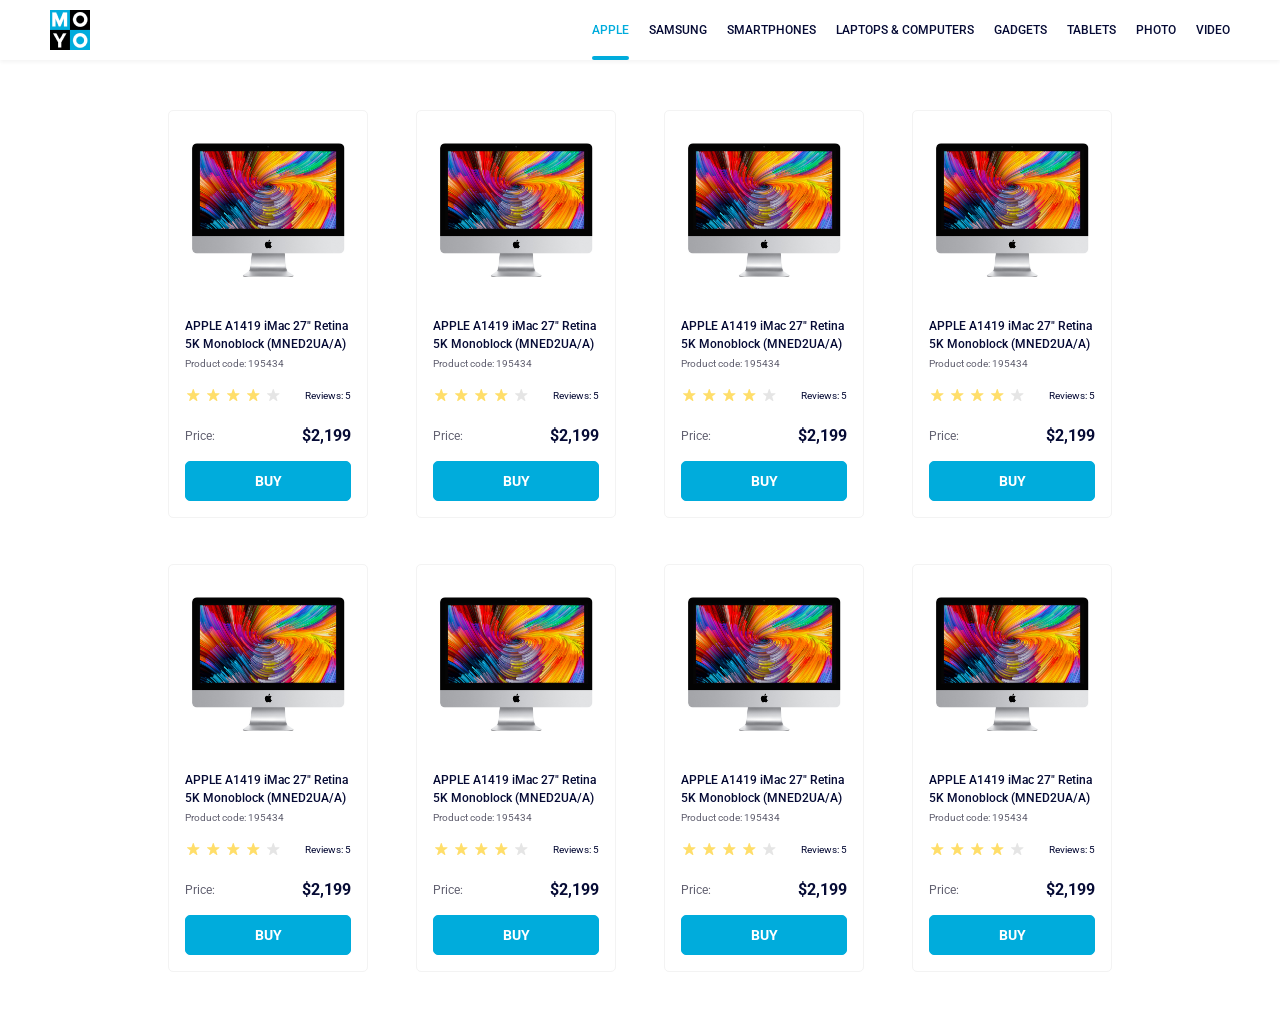
<file: index.html>
<!doctype html><html lang="en"><head><meta charset="utf-8"><meta name="viewport" content="width=device-width, initial-scale=1.0"><title>Catalog</title><link rel="preconnect" href="https://fonts.gstatic.com"><link href="https://fonts.googleapis.com/css2?family=Roboto:wght@400;500;700&display=swap" rel="stylesheet"><link rel="stylesheet" href="index.28212a24.css"></head><body> <header class="header"> <a href="#"> <img src="logo.eddae0ff.png" alt="Moyo picture" class="header__logo"> </a> <nav class="nav"> <ul class="nav__list"> <li class="nav__item"> <a href="#" class="is-active nav__link"> Apple </a> </li> <li class="nav__item"> <a href="#" class="nav__link"> Samsung </a> </li> <li class="nav__item"> <a href="#" class="nav__link"> Smartphones </a> </li> <li class="nav__item"> <a href="#" class="nav__link" data-qa="nav-hover"> Laptops & Computers </a> </li> <li class="nav__item"> <a href="#" class="nav__link"> Gadgets </a> </li> <li class="nav__item"> <a href="#" class="nav__link"> Tablets </a> </li> <li class="nav__item"> <a href="#" class="nav__link"> Photo </a> </li> <li class="nav__item"> <a href="#" class="nav__link"> Video </a> </li> </ul> </nav> </header> <main> <div class="catalog"> <div class="card" data-qa="card"> <img class="card__image" src="imac.202c52ff.jpeg" alt="Imac"> <h2 class="card__name-products"> APPLE A1419 iMac 27" Retina 5K Monoblock (MNED2UA/A) </h2> <h3 class="card__product-id">Product code: 195434</h3> <div class="card__ratings"> <div class="stars stars--4"> <div class="stars__star"></div> <div class="stars__star"></div> <div class="stars__star"></div> <div class="stars__star"></div> <div class="stars__star"></div> </div> <h3 class="card__review">Reviews: 5</h3> </div> <div class="card__prices"> <h3 class="card__price">Price:</h3> <h3 class="card__price-value">$2,199</h3> </div> <a href="#" class="card__button-buy" data-qa="card-hover"> BUY </a> </div> <div class="card"> <img class="card__image" src="imac.202c52ff.jpeg" alt="Imac"> <h2 class="card__name-products"> APPLE A1419 iMac 27" Retina 5K Monoblock (MNED2UA/A) </h2> <h3 class="card__product-id">Product code: 195434</h3> <div class="card__ratings"> <div class="stars stars--4"> <div class="stars__star"></div> <div class="stars__star"></div> <div class="stars__star"></div> <div class="stars__star"></div> <div class="stars__star"></div> </div> <h3 class="card__review">Reviews: 5</h3> </div> <div class="card__prices"> <h3 class="card__price">Price:</h3> <h3 class="card__price-value">$2,199</h3> </div> <a href="#" class="card__button-buy"> BUY </a> </div> <div class="card"> <img class="card__image" src="imac.202c52ff.jpeg" alt="Imac"> <h2 class="card__name-products"> APPLE A1419 iMac 27" Retina 5K Monoblock (MNED2UA/A) </h2> <h3 class="card__product-id">Product code: 195434</h3> <div class="card__ratings"> <div class="stars stars--4"> <div class="stars__star"></div> <div class="stars__star"></div> <div class="stars__star"></div> <div class="stars__star"></div> <div class="stars__star"></div> </div> <h3 class="card__review">Reviews: 5</h3> </div> <div class="card__prices"> <h3 class="card__price">Price:</h3> <h3 class="card__price-value">$2,199</h3> </div> <a href="#" class="card__button-buy"> BUY </a> </div> <div class="card"> <img class="card__image" src="imac.202c52ff.jpeg" alt="Imac"> <h2 class="card__name-products"> APPLE A1419 iMac 27" Retina 5K Monoblock (MNED2UA/A) </h2> <h3 class="card__product-id">Product code: 195434</h3> <div class="card__ratings"> <div class="stars stars--4"> <div class="stars__star"></div> <div class="stars__star"></div> <div class="stars__star"></div> <div class="stars__star"></div> <div class="stars__star"></div> </div> <h3 class="card__review">Reviews: 5</h3> </div> <div class="card__prices"> <h3 class="card__price">Price:</h3> <h3 class="card__price-value">$2,199</h3> </div> <a href="#" class="card__button-buy"> BUY </a> </div> <div class="card"> <img class="card__image" src="imac.202c52ff.jpeg" alt="Imac"> <h2 class="card__name-products"> APPLE A1419 iMac 27" Retina 5K Monoblock (MNED2UA/A) </h2> <h3 class="card__product-id">Product code: 195434</h3> <div class="card__ratings"> <div class="stars stars--4"> <div class="stars__star"></div> <div class="stars__star"></div> <div class="stars__star"></div> <div class="stars__star"></div> <div class="stars__star"></div> </div> <h3 class="card__review">Reviews: 5</h3> </div> <div class="card__prices"> <h3 class="card__price">Price:</h3> <h3 class="card__price-value">$2,199</h3> </div> <a href="#" class="card__button-buy"> BUY </a> </div> <div class="card"> <img class="card__image" src="imac.202c52ff.jpeg" alt="Imac"> <h2 class="card__name-products"> APPLE A1419 iMac 27" Retina 5K Monoblock (MNED2UA/A) </h2> <h3 class="card__product-id">Product code: 195434</h3> <div class="card__ratings"> <div class="stars stars--4"> <div class="stars__star"></div> <div class="stars__star"></div> <div class="stars__star"></div> <div class="stars__star"></div> <div class="stars__star"></div> </div> <h3 class="card__review">Reviews: 5</h3> </div> <div class="card__prices"> <h3 class="card__price">Price:</h3> <h3 class="card__price-value">$2,199</h3> </div> <a href="#" class="card__button-buy"> BUY </a> </div> <div class="card"> <img class="card__image" src="imac.202c52ff.jpeg" alt="Imac"> <h2 class="card__name-products"> APPLE A1419 iMac 27" Retina 5K Monoblock (MNED2UA/A) </h2> <h3 class="card__product-id">Product code: 195434</h3> <div class="card__ratings"> <div class="stars stars--4"> <div class="stars__star"></div> <div class="stars__star"></div> <div class="stars__star"></div> <div class="stars__star"></div> <div class="stars__star"></div> </div> <h3 class="card__review">Reviews: 5</h3> </div> <div class="card__prices"> <h3 class="card__price">Price:</h3> <h3 class="card__price-value">$2,199</h3> </div> <a href="#" class="card__button-buy"> BUY </a> </div> <div class="card"> <img class="card__image" src="imac.202c52ff.jpeg" alt="Imac"> <h2 class="card__name-products"> APPLE A1419 iMac 27" Retina 5K Monoblock (MNED2UA/A) </h2> <h3 class="card__product-id">Product code: 195434</h3> <div class="card__ratings"> <div class="stars stars--4"> <div class="stars__star"></div> <div class="stars__star"></div> <div class="stars__star"></div> <div class="stars__star"></div> <div class="stars__star"></div> </div> <h3 class="card__review">Reviews: 5</h3> </div> <div class="card__prices"> <h3 class="card__price">Price:</h3> <h3 class="card__price-value">$2,199</h3> </div> <a href="#" class="card__button-buy"> BUY </a> </div> </div> </main> </body></html>
</file>
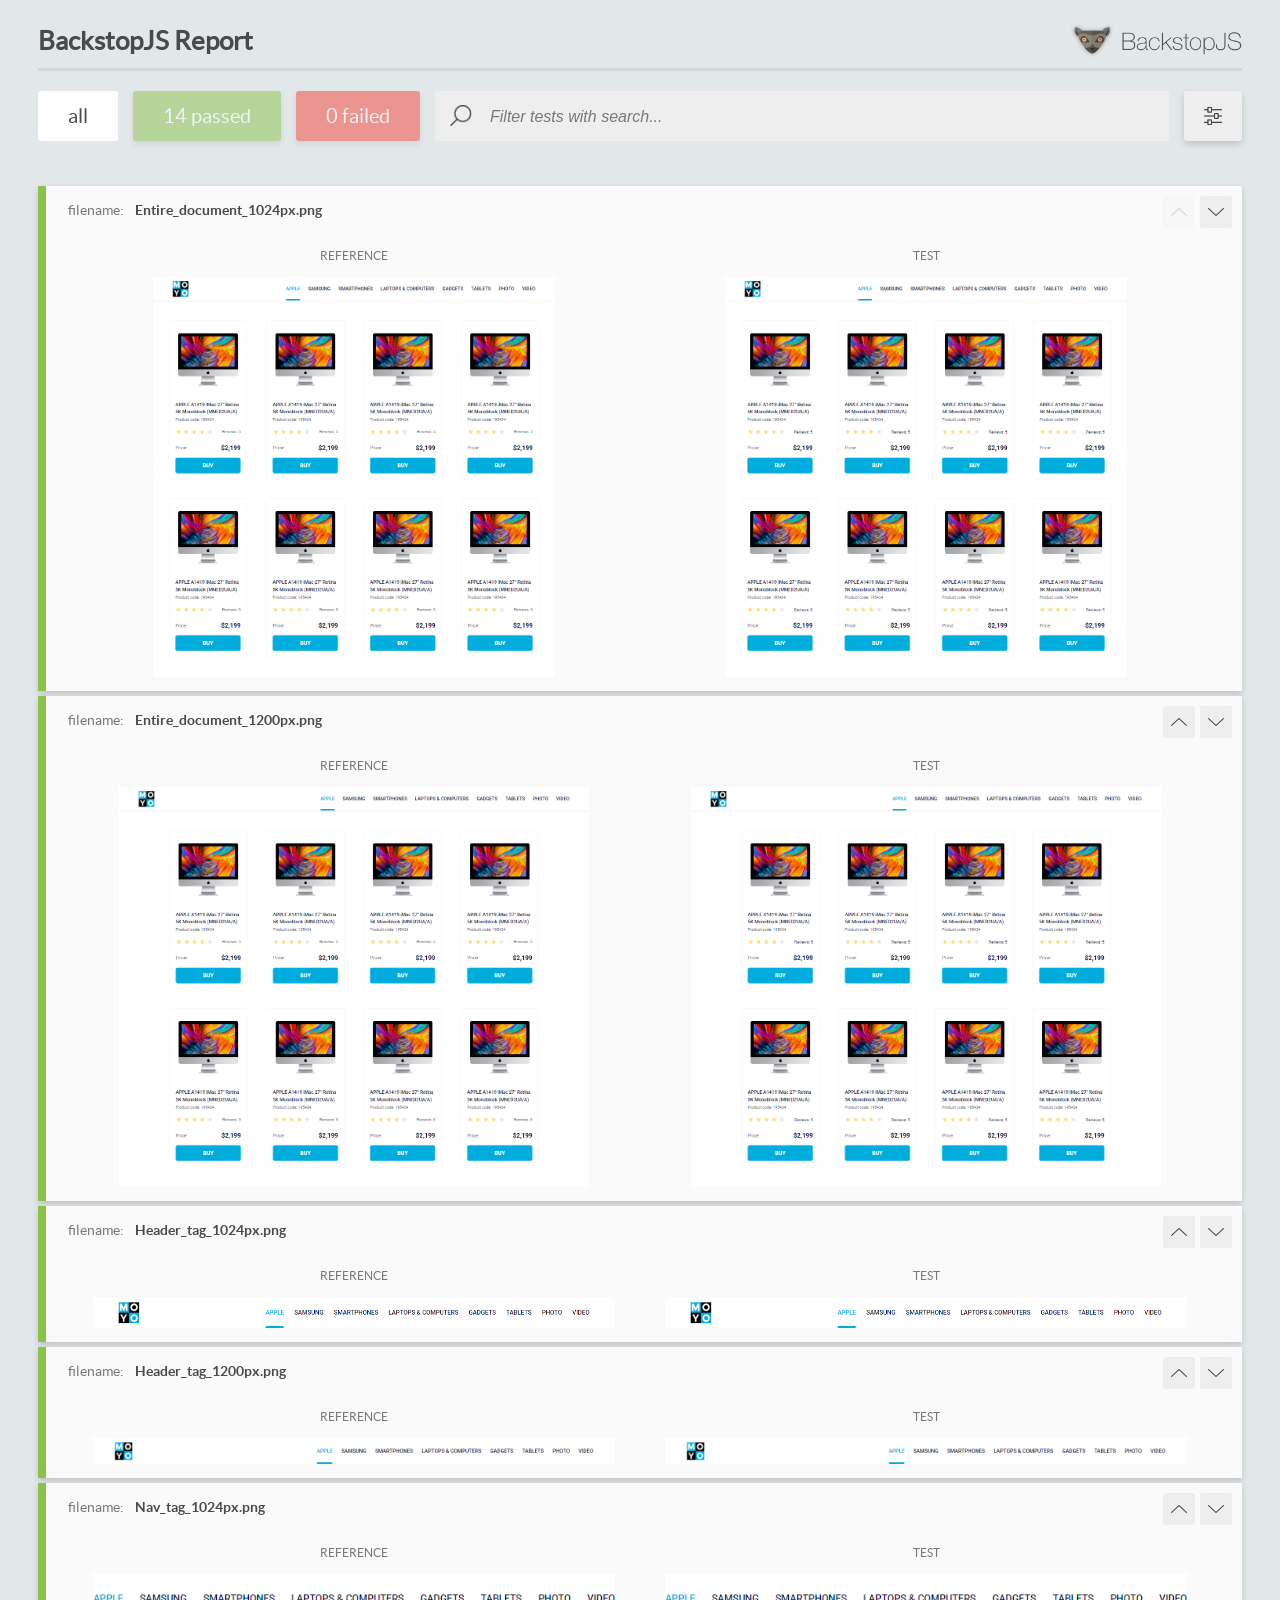
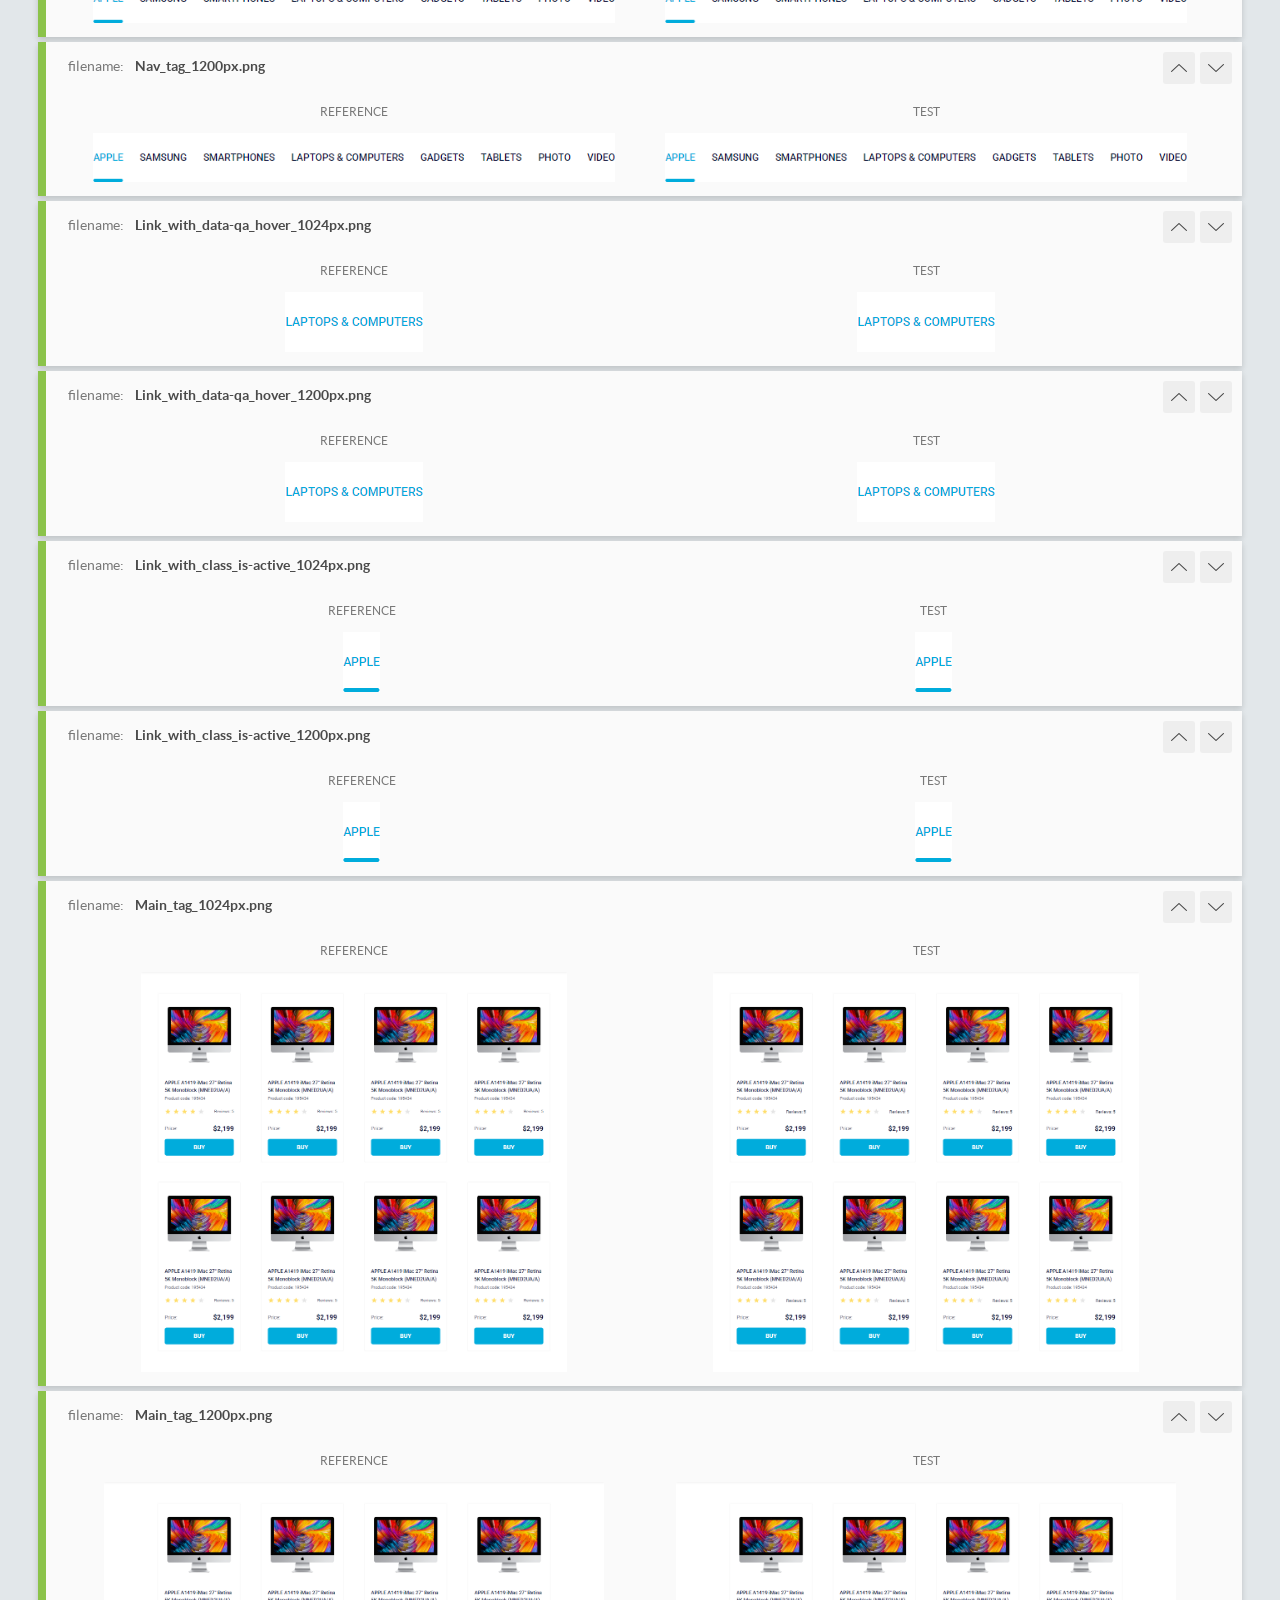
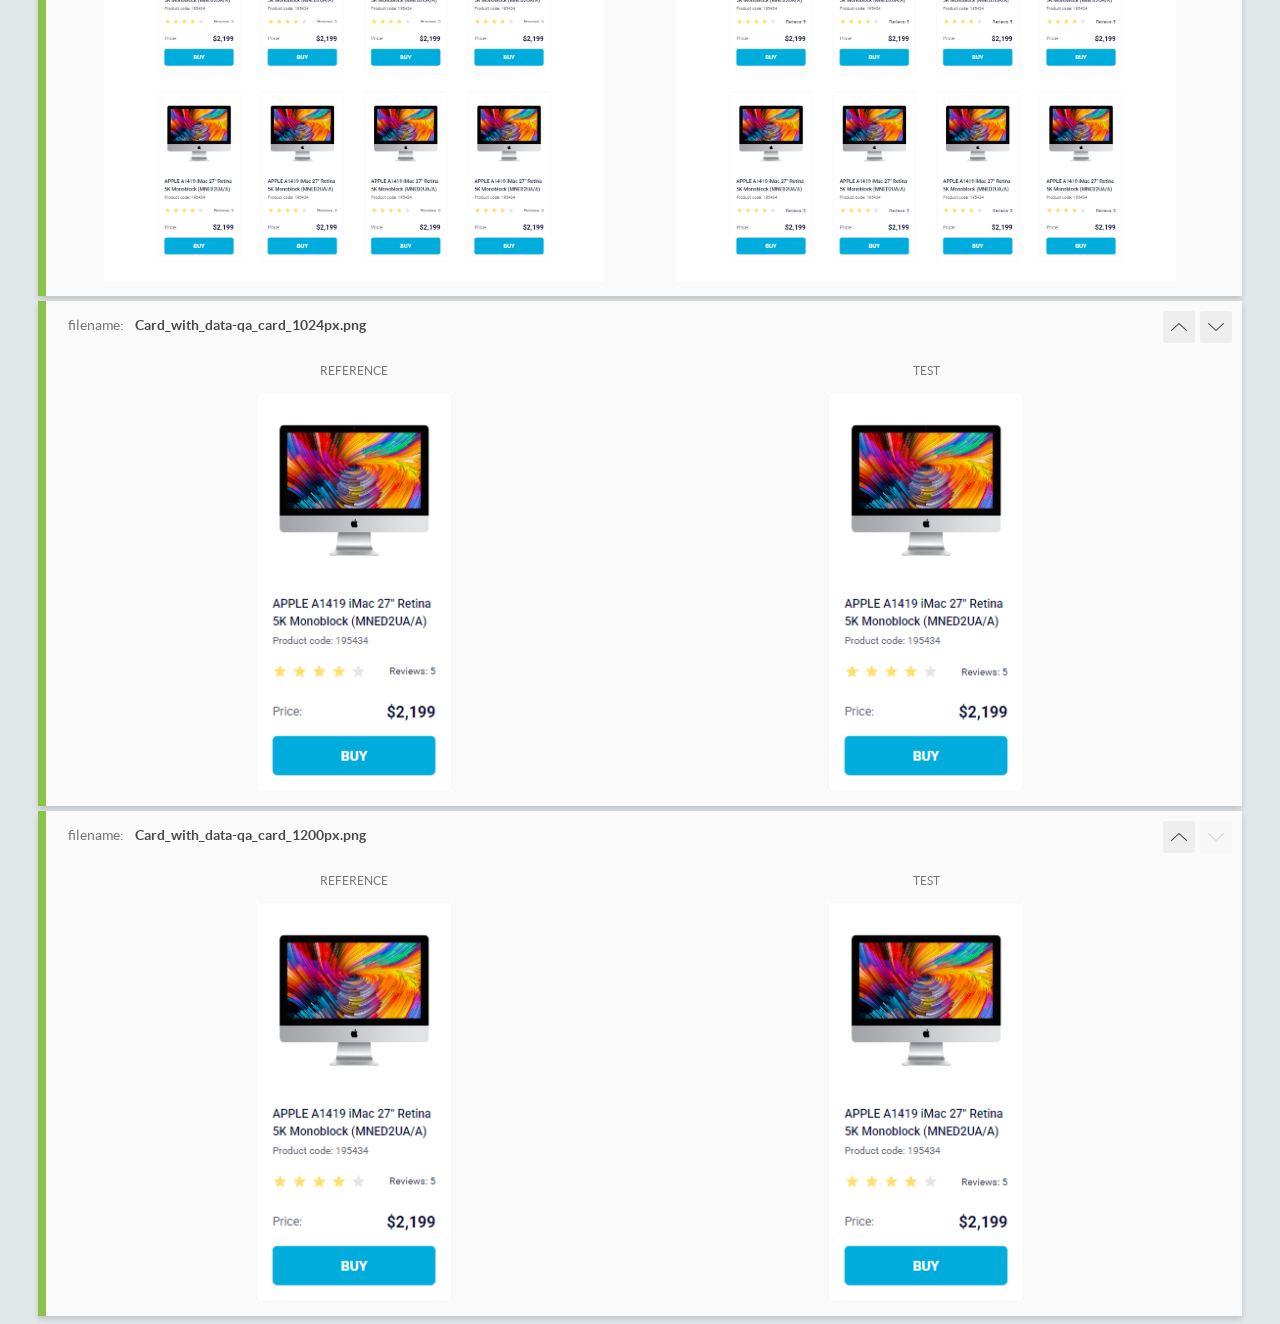
<file: report/html_report/index.html>
<!DOCTYPE html>
<html>
  <head>
    <meta charset="utf-8">
    <!-- Disable Cache -->
    <meta http-equiv="Cache-Control" content="no-cache, no-store, must-revalidate">
    <meta http-equiv="Pragma" content="no-cache">
    <meta http-equiv="Expires" content="0">

    <title>BackstopJS Report</title>

    <style>
      @font-face {
          font-family: 'latoregular';
          src: url('./assets/fonts/lato-regular-webfont.woff2') format('woff2'),
              url('./assets/fonts/lato-regular-webfont.woff') format('woff');
          font-weight: 400;
          font-style: normal;
      }
      @font-face {
          font-family: 'latobold';
          src: url('./assets/fonts/lato-bold-webfont.woff2') format('woff2'),
              url('./assets/fonts/lato-bold-webfont.woff') format('woff');
          font-weight: 700;
          font-style: normal;
      }

      .ReactModal__Body--open {
          overflow: hidden;
      }
      .ReactModal__Body--open .header {
        display: none;
      }

    </style>
  </head>
  <body style="background-color: #E2E7EA">
    <div id="root">

    </div>
    <script>
      function report (report) { // eslint-disable-line no-unused-vars
        window.tests = report;
      }
    </script>
    <script src="config.js"></script>
    <script src="index_bundle.js"></script>
  </body>
</html>
</file>
<file: index.28212a24.css>
html{font-family:Roboto,serif}body{margin:0}.header{justify-content:space-between;align-items:center;padding:0 50px;font-weight:500;display:flex;box-shadow:0 2px 4px #0000000d}.header__logo{display:block}.nav__link{color:#060b35;text-transform:uppercase;height:60px;margin-left:20px;font-size:12px;line-height:60px;text-decoration:none;display:block}.nav__link:hover{color:#00acdc}.nav__list .nav__item:first-child .nav__link{margin-left:0}.nav__list{margin:0;padding:0;list-style:none;display:flex}.is-active{color:#00acdc}.is-active:after{content:"";color:#00acdc;background-color:#00acdc;border-radius:8px;height:4px;display:block;position:relative;bottom:4px}.catalog{grid-template-columns:repeat(1,200px);justify-content:center;gap:46px 48px;padding:50px 40px;display:grid}@media (width>=488px){.catalog{grid-template-columns:repeat(2,200px)}}@media (width>=768px){.catalog{grid-template-columns:repeat(3,200px)}}@media (width>=1024px){.catalog{grid-template-columns:repeat(4,200px)}}.stars{display:flex}.stars__star{background-image:url(star.822d561e.svg);background-position:50%;background-repeat:no-repeat;width:16px;height:16px;margin-right:4px}.stars__star:last-child{margin:0}.stars--1 .stars__star:first-child,.stars--2 .stars__star:nth-child(-n+2),.stars--3 .stars__star:nth-child(-n+3),.stars--4 .stars__star:nth-child(-n+4),.stars--5 .stars__star:nth-child(-n+5){background-image:url(star-active.edda4c43.svg)}.card{box-sizing:border-box;color:#000;border:1px solid #f3f3f3;border-radius:5px;flex-direction:column;width:200px;padding:32px 16px 16px;font-size:12px;line-height:18px;transition:all .3s;display:flex}.card__image{width:160px;height:134px;margin:0 auto}.card__name-products{color:#060b35;width:166px;margin:40px 0 0;font-size:12px;font-weight:500;line-height:18px}.card__product-id{color:#616070;margin:4px 0 0;font-size:10px;font-weight:400;line-height:14px}.card__ratings{justify-content:space-between;align-items:flex-end;margin-top:16px;display:flex}.card__review{color:#060b35;text-align:right;width:53px;margin:0;font-size:10px;font-weight:400;line-height:14px}.card__prices{justify-content:space-between;margin-top:24px;display:flex}.card__price{color:#616070;margin:0;font-size:12px;font-weight:400;line-height:18px}.card__price-value{color:#060b35;margin:0;font-size:16px;font-weight:700;line-height:18px}.card__button-buy{box-sizing:border-box;color:#fff;background-color:#00acdc;border:1px solid #00acdc;border-radius:5px;justify-content:center;align-items:center;width:166px;height:40px;margin-top:16px;font-size:14px;font-weight:700;line-height:16px;text-decoration:none;display:flex}.card__button-buy:hover{color:#00acdc;background-color:#fff}.card:hover{transform:scale(1.2)}.card:hover .card__info-name-products{color:#34568b}
/*# sourceMappingURL=index.28212a24.css.map */
</file>
